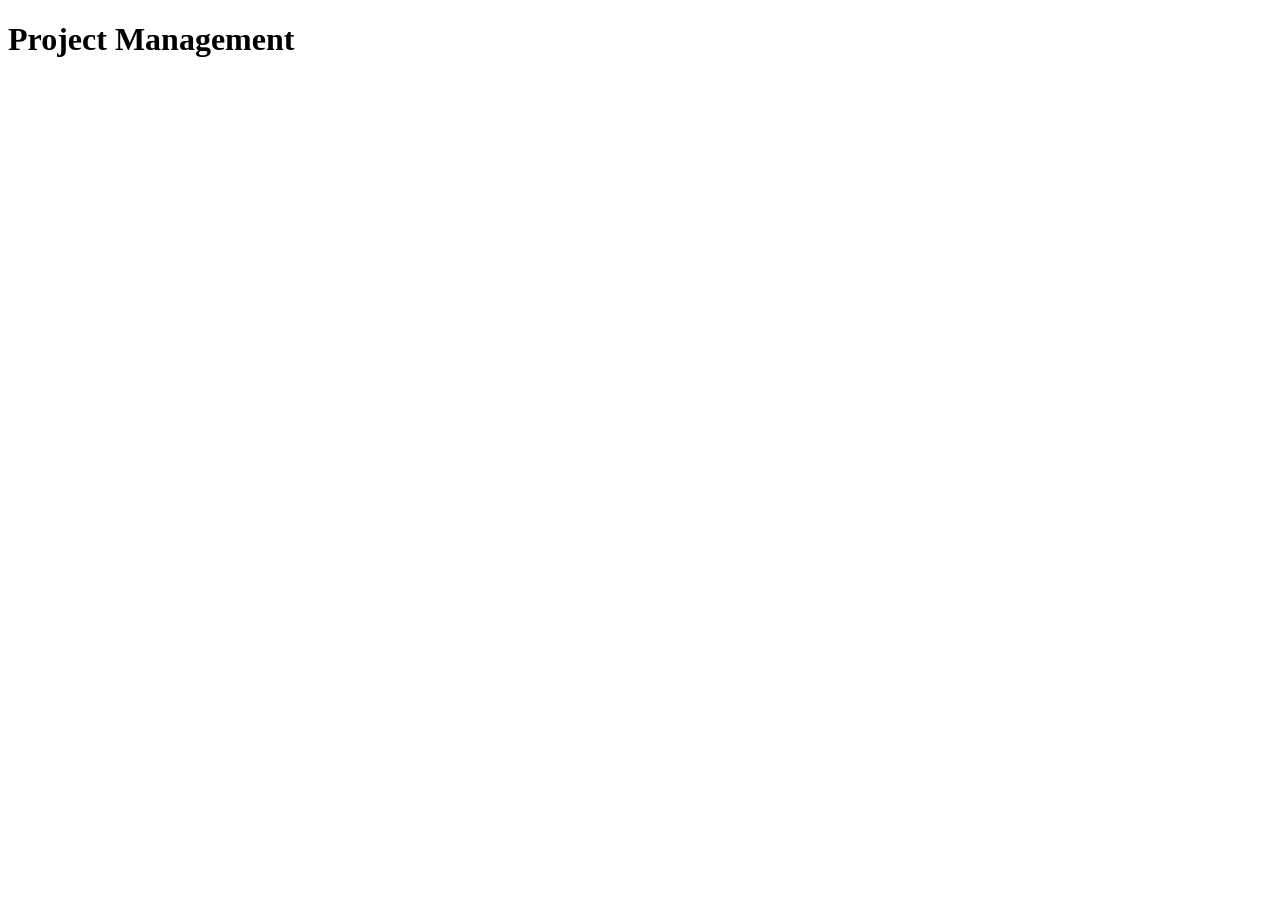
<file: es6-classes-and-modules/index.html>
<!DOCTYPE html>
<html lang="en">
<head>
  <meta charset="UTF-8">
  <meta name="viewport" content="width=device-width, initial-scale=1.0">
  <title>Project Management</title>
</head>
<body>
  <h1>Project Management</h1>
  <script type="module" src="./main.js"></script>
</body>
</html>
</file>
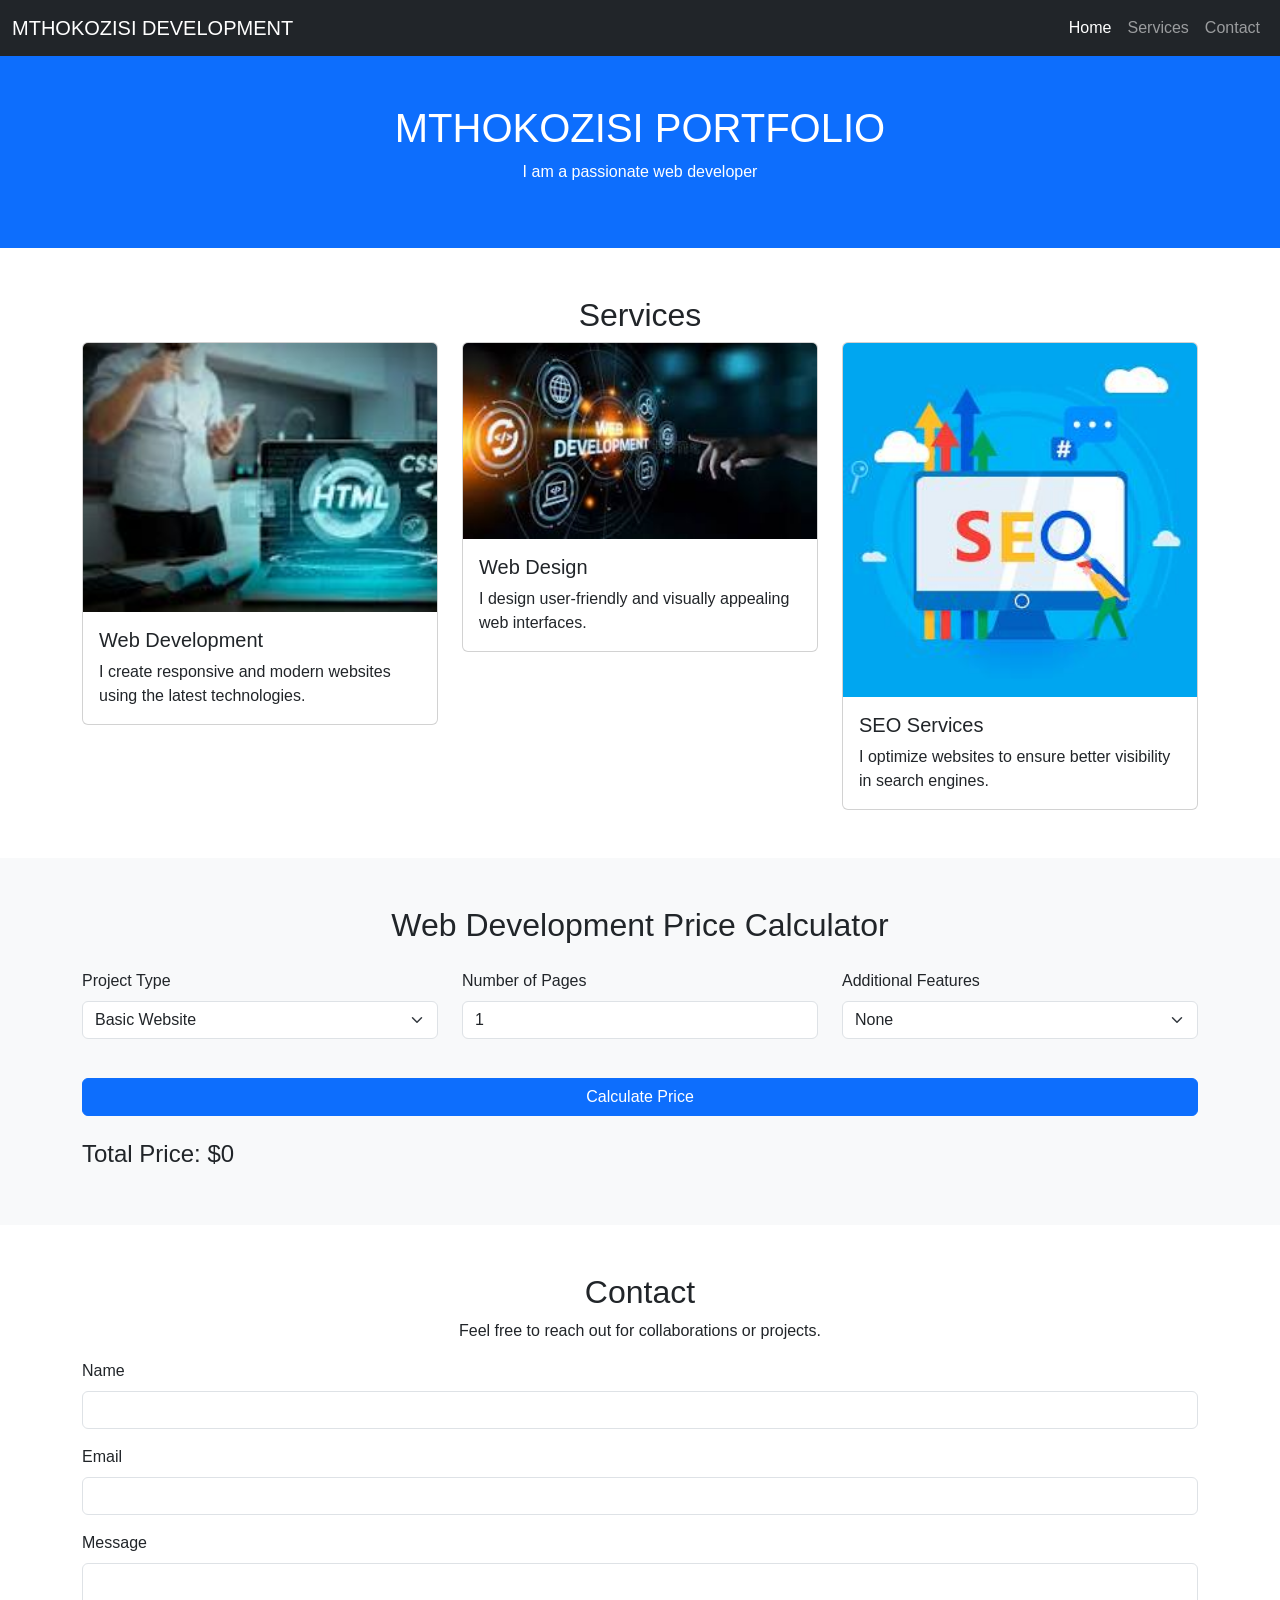
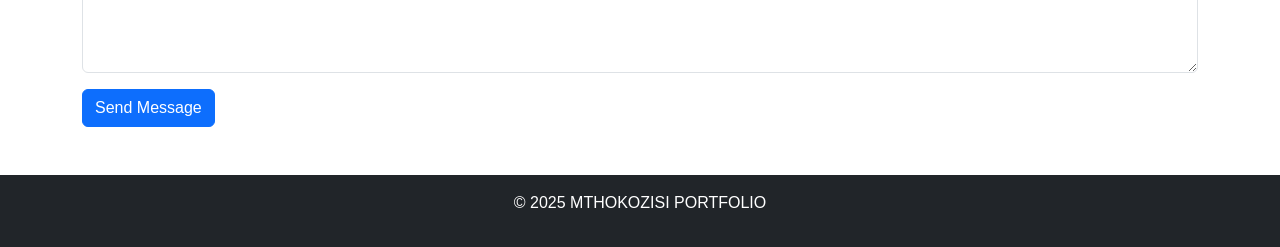
<file: integrating-html-css-and-javascript/index.html>
<!DOCTYPE html>
<html lang="en">

<head>
    <meta charset="UTF-8">
    <meta name="viewport" content="width=device-width, initial-scale=1.0">
    <title>Student Developer Portfolio</title>
    <!-- Bootstrap 5 CSS -->
    <link href="https://cdn.jsdelivr.net/npm/bootstrap@5.3.0-alpha1/dist/css/bootstrap.min.css" rel="stylesheet">
    <style>
        /* Custom Styles */
        body {
            font-family: 'Arial', sans-serif;
        }

        .hero {
            background-image: url('https://via.placeholder.com/1600x800');
            background-size: cover;
            color: white;
        }

        footer {
            background-color: #343a40;
            color: white;
        }

        #calculator-form input,
        #calculator-form select {
            margin-bottom: 15px;
        }
    </style>
</head>

<body>
    <!-- Navbar -->
    <nav class="navbar navbar-expand-lg navbar-dark bg-dark">
        <div class="container-fluid">
            <a class="navbar-brand" href="#">MTHOKOZISI DEVELOPMENT</a>
            <button class="navbar-toggler" type="button" data-bs-toggle="collapse" data-bs-target="#navbarNav"
                aria-controls="navbarNav" aria-expanded="false" aria-label="Toggle navigation">
                <span class="navbar-toggler-icon"></span>
            </button>
            <div class="collapse navbar-collapse" id="navbarNav">
                <ul class="navbar-nav ms-auto">
                    <li class="nav-item">
                        <a class="nav-link active" href="#">Home</a>
                    </li>
                    <li class="nav-item">
                        <a class="nav-link" href="#services">Services</a>
                    </li>
                    <li class="nav-item">
                        <a class="nav-link" href="#contact">Contact</a>
                    </li>
                </ul>
            </div>
        </div>
    </nav>

    <!-- Hero Section -->
    <section class="hero bg-primary text-white text-center py-5">
        <div class="container">
            <h1>MTHOKOZISI PORTFOLIO</h1>
            <p>I am a passionate web developer</p>
        </div>
    </section>

    <!-- Services Section -->
    <section id="services" class="container py-5">
        <h2 class="text-center">Services</h2>
        <div class="row">
            <div class="col-md-4">
                <div class="card">
                    <img src="web2.jpg" class="card-img-top" alt="Web Development">
                    <div class="card-body">
                        <h5 class="card-title">Web Development</h5>
                        <p class="card-text">I create responsive and modern websites using the latest technologies.</p>
                    </div>
                </div>
            </div>
            <div class="col-md-4">
                <div class="card">
                    <img src="webdevelopment.pnj.jpg" class="card-img-top" alt="Web Design">
                    <div class="card-body">
                        <h5 class="card-title">Web Design</h5>
                        <p class="card-text">I design user-friendly and visually appealing web interfaces.</p>
                    </div>
                </div>
            </div>
            <div class="col-md-4">
                <div class="card">
                    <img src="licensed-image.jpg" class="card-img-top" alt="SEO Services">
                    <div class="card-body">
                        <h5 class="card-title">SEO Services</h5>
                        <p class="card-text">I optimize websites to ensure better visibility in search engines.</p>
                    </div>
                </div>
            </div>
        </div>
    </section>

    <!-- Price Calculator Section -->
    <section id="calculator" class="bg-light py-5">
        <div class="container">
            <h2 class="text-center mb-4">Web Development Price Calculator</h2>
            <form id="calculator-form" class="row">
                <div class="col-md-4">
                    <label for="projectType" class="form-label">Project Type</label>
                    <select id="projectType" class="form-select">
                        <option value="500">Basic Website</option>
                        <option value="1000">E-commerce Website</option>
                        <option value="1500">Custom Web Application</option>
                    </select>
                </div>
                <div class="col-md-4">
                    <label for="pages" class="form-label">Number of Pages</label>
                    <input type="number" id="pages" class="form-control" min="1" value="1">
                </div>
                <div class="col-md-4">
                    <label for="features" class="form-label">Additional Features</label>
                    <select id="features" class="form-select">
                        <option value="0">None</option>
                        <option value="200">Blog</option>
                        <option value="300">Contact Form</option>
                        <option value="500">Live Chat</option>
                    </select>
                </div>
                <div class="col-md-12 mt-4">
                    <button type="button" class="btn btn-primary w-100" onclick="calculatePrice()">Calculate Price</button>
                </div>
            </form>

            <div id="result" class="mt-4">
                <h4>Total Price: $<span id="totalPrice">0</span></h4>
            </div>
        </div>
    </section>

    <!-- Contact Section -->
    <section id="contact" class="container py-5">
        <h2 class="text-center">Contact</h2>
        <p class="text-center">Feel free to reach out for collaborations or projects.</p>
        <form id="contact-form">
            <div class="mb-3">
                <label for="name" class="form-label">Name</label>
                <input type="text" class="form-control" id="name" required>
            </div>
            <div class="mb-3">
                <label for="email" class="form-label">Email</label>
                <input type="email" class="form-control" id="email" required>
            </div>
            <div class="mb-3">
                <label for="message" class="form-label">Message</label>
                <textarea class="form-control" id="message" rows="4" required></textarea>
            </div>
            <button type="submit" class="btn btn-primary">Send Message</button>
        </form>
    </section>

    <!-- Footer -->
    <footer class="bg-dark text-white text-center py-3">
        <p>&copy; 2025 MTHOKOZISI PORTFOLIO</p>
    </footer>

    <!-- Bootstrap 5 JS -->
    <script src="https://cdn.jsdelivr.net/npm/@popperjs/core@2.11.6/dist/umd/popper.min.js"></script>
    <script src="https://cdn.jsdelivr.net/npm/bootstrap@5.3.0-alpha1/dist/js/bootstrap.min.js"></script>

    <!-- Custom JS -->
    <script>
        // Price Calculation Function
        function calculatePrice() {
            const projectType = parseInt(document.getElementById('projectType').value);
            const pages = parseInt(document.getElementById('pages').value);
            const features = parseInt(document.getElementById('features').value);

            // Calculate total price
            const totalPrice = (projectType + (pages * 50) + features).toFixed(2);

            // Display the total price
            document.getElementById('totalPrice').innerText = totalPrice;
        }
    </script>
</body>

</html>
</file>
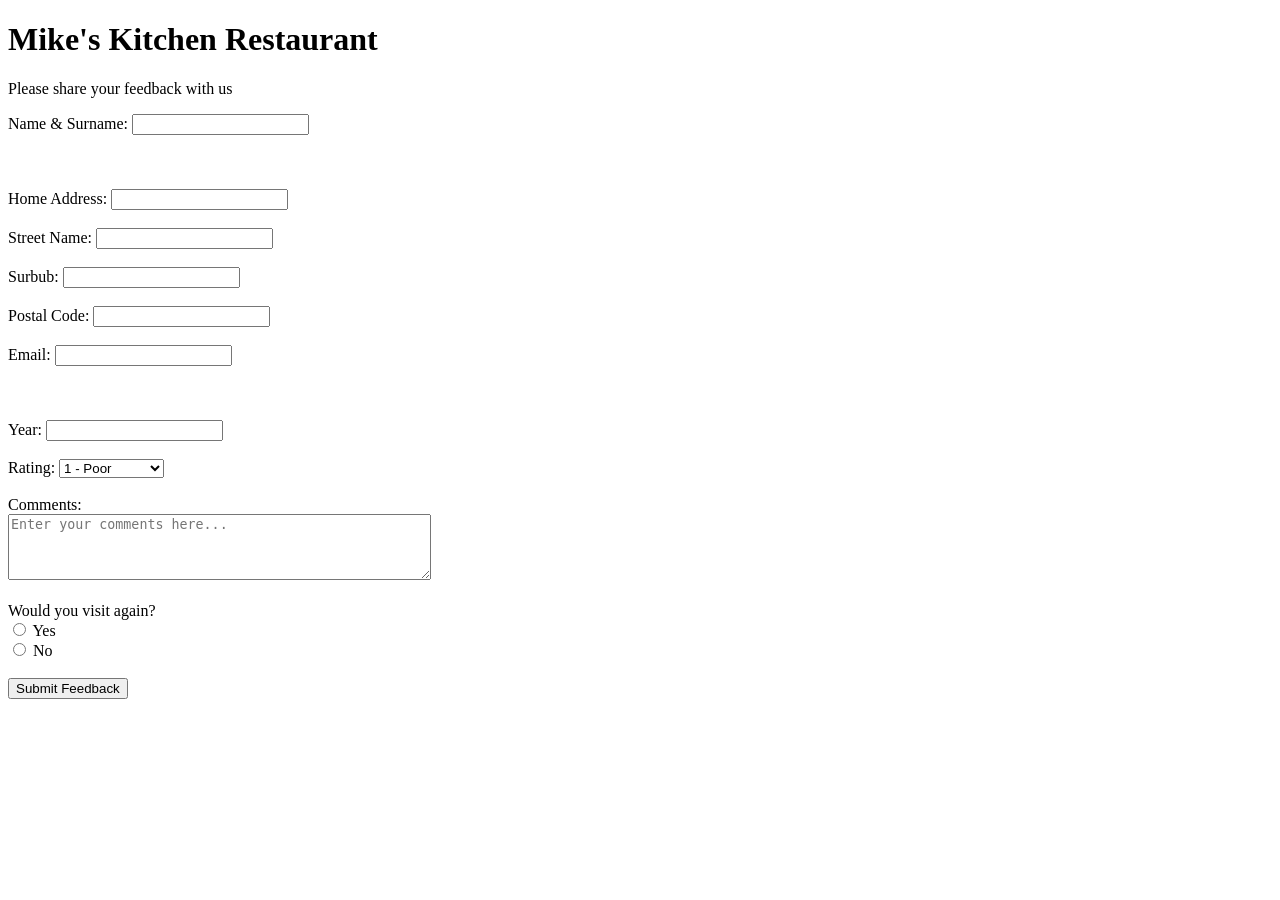
<file: css-properties-and-styling-techniques/formm1.html>
<!DOCTYPE html>
<html>
<head>
    <title>Restaurant Feedback Form</title>

<script>

function submitform(){
window.alert(" Thank You For Your Feedback !!!")
}

</script>

</head>
<body>
    <h1>Mike's Kitchen Restaurant</h1>
    <p>Please share your feedback with us</p>
    
    <form action="/submit-feedback" method="post">
        <label for="name">Name & Surname:</label>
        <input type="text" id="name" name="name" required><br><br>
<br><br>
  <label for="homeaddress">Home Address:</label>
        <input type="address" id="address" name="address" required><br><br>

<label for="streetname">Street Name:</label>
        <input type="streetname" id="streetname" name="streetname" required><br><br>

<label for="surbub">Surbub:</label>
        <input type="surbub" id="surbub" name="surbub" required><br><br>
<label for="postalcode">Postal Code:</label>
        <input type="postalcode" id="postalcode" name="postalcode" required><br><br>
      
        <label for="email">Email:</label>
        <input type="email" id="email" name="email" required><br><br>
<br><br>

  <label for="year">Year:</label>
        <input type="year" id="year" name="year" required><br><br>


        <label for="rating">Rating:</label>
        <select id="rating" name="rating" required>
            <option value="1">1 - Poor</option>
            <option value="2">2 - Fair</option>
            <option value="3">3 - Good</option>
            <option value="4">4 - Very Good</option>
            <option value="5">5 - Excellent</option>
        </select><br><br>

        <label for="comments">Comments:</label><br>
        <textarea id="comments" name="comments" rows="4" cols="50" placeholder="Enter your comments here..."></textarea><br><br>
        
        <label for="visit_again">Would you visit again?</label><br>
        <input type="radio" id="yes" name="visit_again" value="Yes" required>
        <label for="yes">Yes</label><br>
        <input type="radio" id="no" name="visit_again" value="No" required>
        <label for="no">No</label><br><br>

        <input type="button" value="Submit Feedback" onclick="submitform()"/>
    </form>
</body>
</html>
</file>
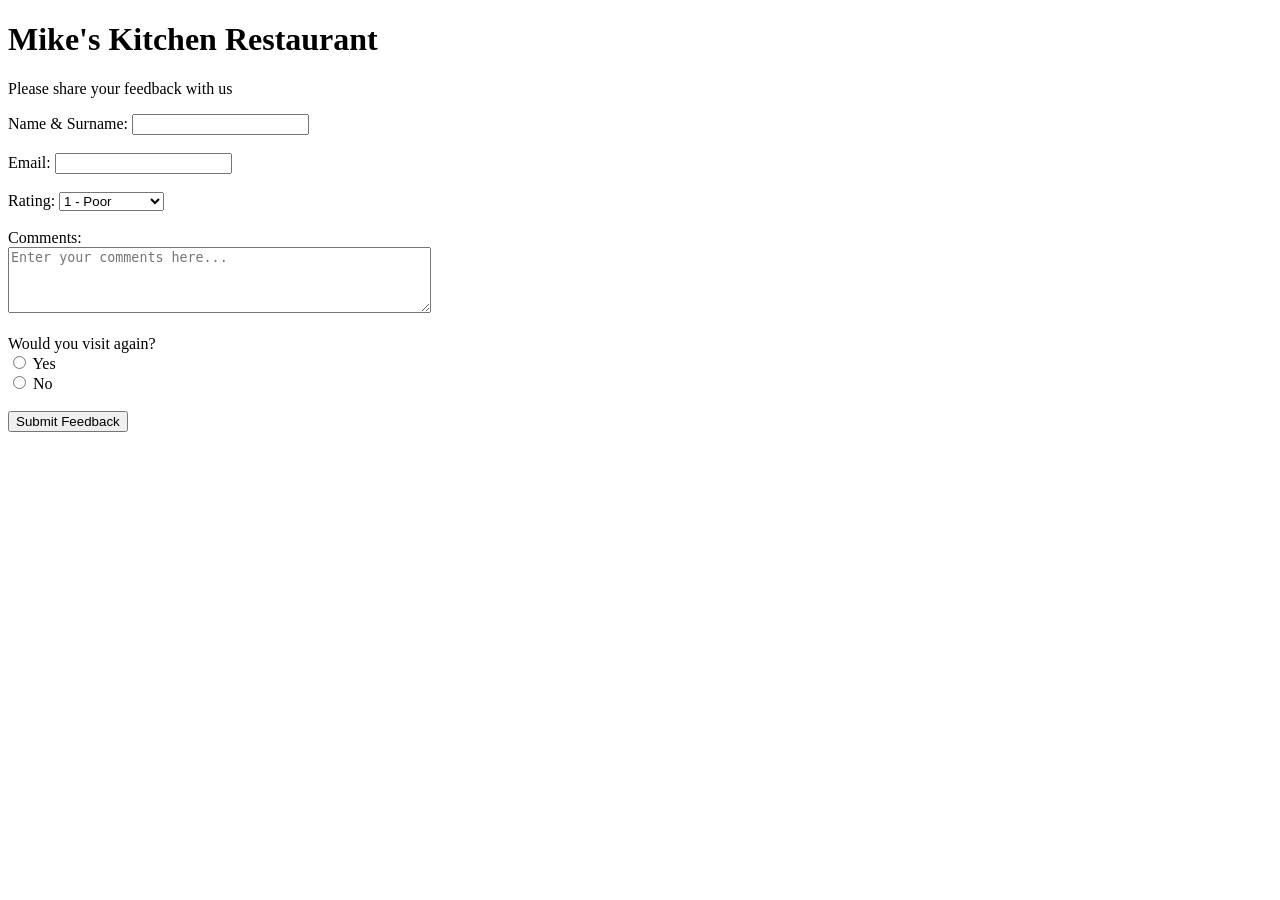
<file: Hyperlinks assment/html-forms-and-tables/form.html>
<!DOCTYPE html>
<html lang="en">
<head>
    <meta charset="UTF-8">
    <meta name="viewport" content="width=device-width, initial-scale=1.0">
    <title>Restaurant Feedback Form</title>
</head>
<body>
    <h1>Mike's Kitchen Restaurant</h1>
    <p>Please share your feedback with us</p>
    
    <form action="/submit-feedback" method="post">
        <label for="name">Name & Surname:</label>
        <input type="text" id="name" name="name" required><br><br>
        
        <label for="email">Email:</label>
        <input type="email" id="email" name="email" required><br><br>

        <label for="rating">Rating:</label>
        <select id="rating" name="rating" required>
            <option value="1">1 - Poor</option>
            <option value="2">2 - Fair</option>
            <option value="3">3 - Good</option>
            <option value="4">4 - Very Good</option>
            <option value="5">5 - Excellent</option>
        </select><br><br>

        <label for="comments">Comments:</label><br>
        <textarea id="comments" name="comments" rows="4" cols="50" placeholder="Enter your comments here..."></textarea><br><br>
        
        <label for="visit_again">Would you visit again?</label><br>
        <input type="radio" id="yes" name="visit_again" value="Yes" required>
        <label for="yes">Yes</label><br>
        <input type="radio" id="no" name="visit_again" value="No" required>
        <label for="no">No</label><br><br>

        <button type="submit">Submit Feedback</button>
    </form>
</body>
</html>
</file>
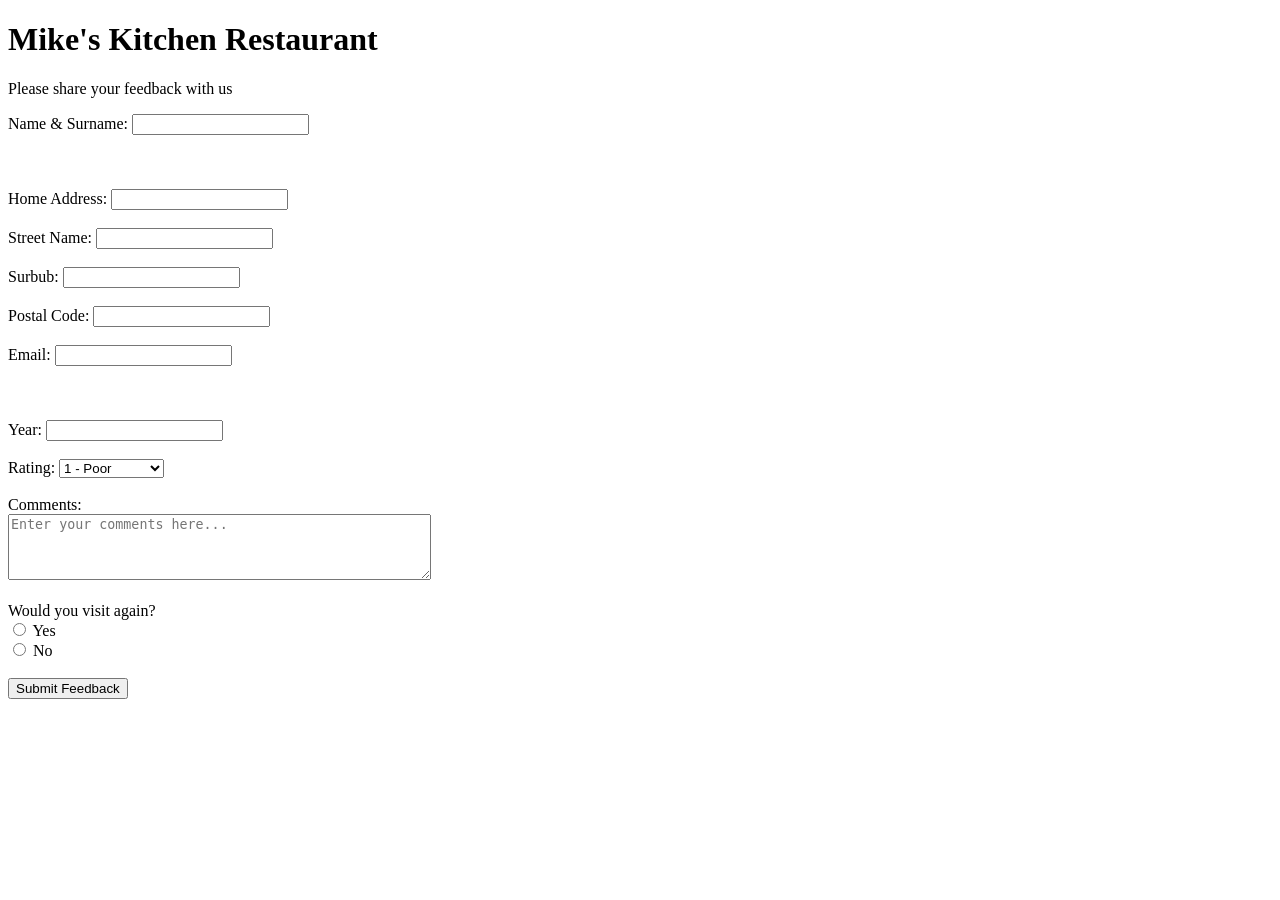
<file: Hyperlinks assment/html-forms-and-tables/formm1.html>
<!DOCTYPE html>
<html lang="en">
<head>
    <meta charset="UTF-8">
    <meta name="viewport" content="width=device-width, initial-scale=1.0">
    <title>Restaurant Feedback Form</title>
</head>
<body>
    <h1>Mike's Kitchen Restaurant</h1>
    <p>Please share your feedback with us</p>
    
    <form action="/submit-feedback" method="post">
        <label for="name">Name & Surname:</label>
        <input type="text" id="name" name="name" required><br><br>
<br><br>
  <label for="homeaddress">Home Address:</label>
        <input type="address" id="address" name="address" required><br><br>

<label for="streetname">Street Name:</label>
        <input type="streetname" id="streetname" name="streetname" required><br><br>

<label for="surbub">Surbub:</label>
        <input type="surbub" id="surbub" name="surbub" required><br><br>
<label for="postalcode">Postal Code:</label>
        <input type="postalcode" id="postalcode" name="postalcode" required><br><br>
      
        <label for="email">Email:</label>
        <input type="email" id="email" name="email" required><br><br>
<br><br>

  <label for="year">Year:</label>
        <input type="year" id="year" name="year" required><br><br>


        <label for="rating">Rating:</label>
        <select id="rating" name="rating" required>
            <option value="1">1 - Poor</option>
            <option value="2">2 - Fair</option>
            <option value="3">3 - Good</option>
            <option value="4">4 - Very Good</option>
            <option value="5">5 - Excellent</option>
        </select><br><br>

        <label for="comments">Comments:</label><br>
        <textarea id="comments" name="comments" rows="4" cols="50" placeholder="Enter your comments here..."></textarea><br><br>
        
        <label for="visit_again">Would you visit again?</label><br>
        <input type="radio" id="yes" name="visit_again" value="Yes" required>
        <label for="yes">Yes</label><br>
        <input type="radio" id="no" name="visit_again" value="No" required>
        <label for="no">No</label><br><br>

        <button type="submit">Submit Feedback</button>
    </form>
</body>
</html>
</file>
